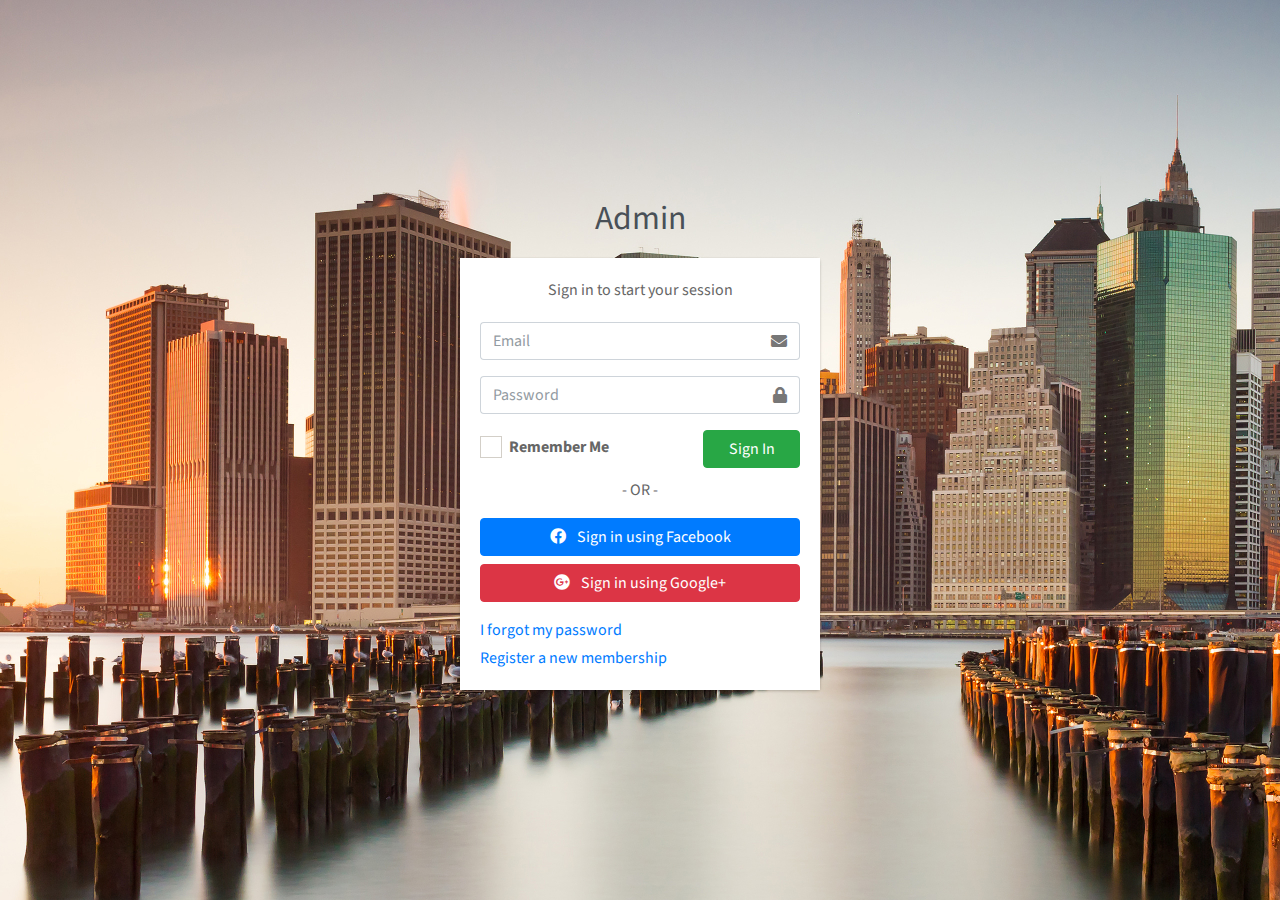
<file: public/index.html>
<!DOCTYPE html>
<html lang="en">

<head>
  <meta charset="utf-8">
  <meta name="viewport" content="width=device-width, initial-scale=1">
  <title>Suttida Log in</title>

  <!-- Google Font: Source Sans Pro -->
  <link rel="stylesheet"
    href="https://fonts.googleapis.com/css?family=Source+Sans+Pro:300,400,400i,700&display=fallback">
  <!-- Font Awesome -->
  <link rel="stylesheet" href="plugins/fontawesome-free/css/all.min.css">
  <!-- icheck bootstrap -->
  <link rel="stylesheet" href="plugins/icheck-bootstrap/icheck-bootstrap.min.css">
  <!-- Theme style -->
  <link rel="stylesheet" href="css/adminlte.css">
</head>

<body class="hold-transition login-page" style="background-image: url(image/p2.jpg);">  
    <div class="login-box ">
      <div class="login-logo">
        <a href="#"><b>Admin</b></a>
      </div>
      <!-- /.login-logo -->
      <div class="card">
        <div class="card-body login-card-body">
          <p class="login-box-msg">Sign in to start your session</p>

          <form action="#.html" method="post">
            <div class="input-group mb-3">
              <input type="email" class="form-control" placeholder="Email">
              <div class="input-group-append">
                <div class="input-group-text">
                  <span class="fas fa-envelope"></span>
                </div>
              </div>
            </div>
            <div class="input-group mb-3">
              <input type="password" class="form-control" placeholder="Password">
              <div class="input-group-append">
                <div class="input-group-text">
                  <span class="fas fa-lock"></span>
                </div>
              </div>
            </div>
            <div class="row">
              <div class="col-8">
                <div class="icheck-primary">
                  <input type="checkbox" id="remember">
                  <label for="remember">
                    Remember Me
                  </label>
                </div>
              </div>
              <!-- /.col -->
              <div class="col-4">
                <a href="dashboard.html" class="btn btn-block btn-success"> Sign In</a>
              </div>
              <!-- /.col -->
            </div>
          </form>

          <div class="social-auth-links text-center mb-3">
            <p>- OR -</p>
            <a href="#" class="btn btn-block btn-primary">
              <i class="fab fa-facebook mr-2"></i> Sign in using Facebook
            </a>
            <a href="#" class="btn btn-block btn-danger">
              <i class="fab fa-google-plus mr-2"></i> Sign in using Google+
            </a>
          </div>
          <!-- /.social-auth-links -->

          <p class="mb-1">
            <a href="forgot-password.html">I forgot my password</a>
          </p>
          <p class="mb-0">
            <a href="register.html" class="text-center">Register a new membership</a>
          </p>
        </div>
        <!-- /.login-card-body -->
      
    </div>

  </div>
  <!-- /.login-box -->

  <!-- jQuery -->
  <script src="plugins/jquery/jquery.min.js"></script>
  <!-- Bootstrap 4 -->
  <script src="plugins/bootstrap/js/bootstrap.bundle.min.js"></script>
  <!-- AdminLTE App -->
  <script src="js/adminlte.min.js"></script>
</body>

</html>
</file>
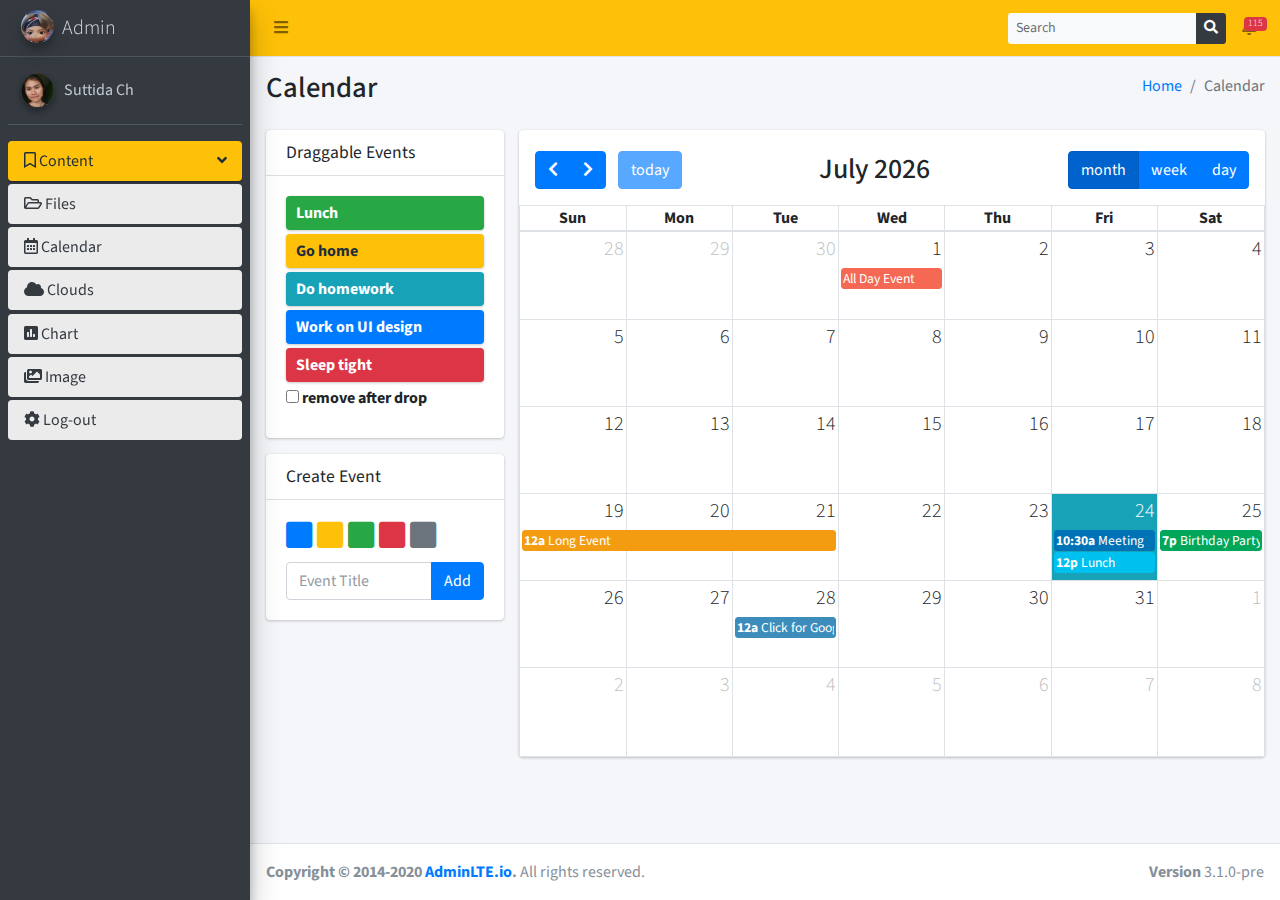
<file: public/calendar.html>
<!DOCTYPE html>
<html lang="en">

<head>
  <meta charset="utf-8">
  <meta name="viewport" content="width=device-width, initial-scale=1">
  <title>Suttida Calendar</title>

  <!-- Google Font: Source Sans Pro -->
  <link rel="stylesheet"
    href="https://fonts.googleapis.com/css?family=Source+Sans+Pro:300,400,400i,700&display=fallback">
  <!-- Font Awesome -->
  <link rel="stylesheet" href="plugins/fontawesome-free/css/all.min.css">
  <!-- fullCalendar -->
  <link rel="stylesheet" href="plugins/fullcalendar/main.min.css">
  <link rel="stylesheet" href="plugins/fullcalendar-daygrid/main.min.css">
  <link rel="stylesheet" href="plugins/fullcalendar-timegrid/main.min.css">
  <link rel="stylesheet" href="plugins/fullcalendar-bootstrap/main.min.css">
  <!-- Theme style -->
  <link rel="stylesheet" href="css/adminlte.css">
</head>

<body class="hold-transition sidebar-mini layout-fixed">
  <div class="wrapper">
    <!-- Navbar -->
    <nav class="main-header navbar navbar-expand navbar-warning navbar-light">
      <!-- Left navbar links -->
      <ul class="navbar-nav">
        <li class="nav-item">
          <a class="nav-link" data-widget="pushmenu" href="#" role="button"><i class="fas fa-bars"></i></a>
        </li>
      </ul>

      <!-- SEARCH FORM -->
      <form class="form-inline navbar-nav ml-auto">
        <div class="input-group input-group-sm">
          <input class="form-control form-control-navbar bg-light" type="search" placeholder="Search"
            aria-label="Search">
          <div class="input-group-append ">
            <button class="btn btn-navbar bg-dark" type="submit">
              <i class="fas fa-search"></i>
            </button>
          </div>
        </div>
      </form>

      <!-- Right navbar links -->
      <ul class="navbar-nav">

        <!-- Notifications Dropdown Menu -->
        <li class="nav-item dropdown">
          <a class="nav-link" data-toggle="dropdown" href="#">
            <i class="far fa-bell"></i>
            <span class="badge badge-danger navbar-badge">115</span>
          </a>
          <div class="dropdown-menu dropdown-menu-lg dropdown-menu-right">
            <span class="dropdown-header">15 Notifications</span>
            <div class="dropdown-divider"></div>
            <a href="#" class="dropdown-item">
              <i class="fas fa-envelope mr-2"></i> 4 new messages
              <span class="float-right text-muted text-sm">3 mins</span>
            </a>
            <div class="dropdown-divider"></div>
            <a href="#" class="dropdown-item">
              <i class="fas fa-users mr-2"></i> 8 friend requests
              <span class="float-right text-muted text-sm">12 hours</span>
            </a>
            <div class="dropdown-divider"></div>
            <a href="#" class="dropdown-item">
              <i class="fas fa-file mr-2"></i> 3 new reports
              <span class="float-right text-muted text-sm">2 days</span>
            </a>
            <div class="dropdown-divider"></div>
            <a href="#" class="dropdown-item dropdown-footer">See All Notifications</a>
          </div>
        </li>
      </ul>

    </nav>
    <!-- /.navbar -->

    <!-- Main Sidebar Container -->
    <aside class="main-sidebar sidebar-dark-primary elevation-4">
      <!-- Brand Logo -->
      <a href="dashboard.html" class="brand-link">
        <img src="image/a.jpg" alt="AdminLTE Logo" class="brand-image img-circle elevation-3" style="opacity: .8">
        <span class="brand-text font-weight-light">Admin</span>
      </a>

      <!-- Sidebar -->
      <div class="sidebar">
        <!-- Sidebar user panel (optional) -->
        <div class="user-panel mt-3 pb-3 mb-3 d-flex">
          <div class="image">
            <img src="image/pro.png" class="img-circle elevation-2" alt="User Image">
          </div>
          <div class="info">
            <a href="#" class="d-block">Suttida Ch</a>
          </div>
        </div>


        <!-- Sidebar Menu -->
        <nav class="mt-2">
          <ul class="nav nav-pills nav-sidebar flex-column" data-widget="treeview" role="menu" data-accordion="false">
            <!-- Add icons to the links using the .nav-icon class
           with font-awesome or any other icon font library -->
            <li class="nav-item menu-open">
              <a href="#" class="bg-warning text-dark nav-link active">
                <i class="far fa-bookmark"></i>
                <p>
                  Content
                  <i class="right fas fa-angle-left"></i>
                </p>
              </a>
              <ul class="nav nav-treeview">
                <li class="nav-item">
                  <a href="#" class="nav-link active">
                    <i class="far fa-folder-open"></i>
                    <p>Files</p>
                  </a>

                  <a href="calendar.html" class="nav-link active">
                    <i class="far fa-calendar-alt"></i>
                    <p>Calendar</p>
                  </a>
                  <a href="#" class="nav-link active">
                    <i class="fas fa-cloud"></i>
                    <p>Clouds</p>
                  </a>
                  <a href="#" class="nav-link active">
                    <i class="fas fa-poll"></i>
                    <p>Chart</p>
                  </a>
                  <a href="#" class="nav-link active">
                    <i class="fas fa-images"></i>
                    <p>Image</p>
                  </a>
                  <a href="index.html" class="nav-link active">
                    <i class="fas fa-cog"></i>
                    <p>Log-out</p>
                  </a>
                </li>
              </ul>
            </li>
          </ul>
        </nav>
        <!-- /.sidebar-menu -->
      </div>
      <!-- /.sidebar -->
    </aside>

    <!-- Content Wrapper. Contains page content -->
    <div class="content-wrapper">
      <!-- Content Header (Page header) -->
      <section class="content-header">
        <div class="container-fluid">
          <div class="row mb-2">
            <div class="col-sm-6">
              <h1>Calendar</h1>
            </div>
            <div class="col-sm-6">
              <ol class="breadcrumb float-sm-right">
                <li class="breadcrumb-item"><a href="dashboard.html">Home</a></li>
                <li class="breadcrumb-item active">Calendar</li>
              </ol>
            </div>
          </div>
        </div><!-- /.container-fluid -->
      </section>

      <!-- Main content -->
      <section class="content">
        <div class="container-fluid">
          <div class="row">
            <div class="col-md-3">
              <div class="sticky-top mb-3">
                <div class="card">
                  <div class="card-header">
                    <h4 class="card-title">Draggable Events</h4>
                  </div>
                  <div class="card-body">
                    <!-- the events -->
                    <div id="external-events">
                      <div class="external-event bg-success">Lunch</div>
                      <div class="external-event bg-warning">Go home</div>
                      <div class="external-event bg-info">Do homework</div>
                      <div class="external-event bg-primary">Work on UI design</div>
                      <div class="external-event bg-danger">Sleep tight</div>
                      <div class="checkbox">
                        <label for="drop-remove">
                          <input type="checkbox" id="drop-remove">
                          remove after drop
                        </label>
                      </div>
                    </div>
                  </div>
                  <!-- /.card-body -->
                </div>
                <!-- /.card -->
                <div class="card">
                  <div class="card-header">
                    <h3 class="card-title">Create Event</h3>
                  </div>
                  <div class="card-body">
                    <div class="btn-group" style="width: 100%; margin-bottom: 10px;">
                      <ul class="fc-color-picker" id="color-chooser">
                        <li><a class="text-primary" href="#"><i class="fas fa-square"></i></a></li>
                        <li><a class="text-warning" href="#"><i class="fas fa-square"></i></a></li>
                        <li><a class="text-success" href="#"><i class="fas fa-square"></i></a></li>
                        <li><a class="text-danger" href="#"><i class="fas fa-square"></i></a></li>
                        <li><a class="text-muted" href="#"><i class="fas fa-square"></i></a></li>
                      </ul>
                    </div>
                    <!-- /btn-group -->
                    <div class="input-group">
                      <input id="new-event" type="text" class="form-control" placeholder="Event Title">

                      <div class="input-group-append">
                        <button id="add-new-event" type="button" class="btn btn-primary">Add</button>
                      </div>
                      <!-- /btn-group -->
                    </div>
                    <!-- /input-group -->
                  </div>
                </div>
              </div>
            </div>
            <!-- /.col -->
            <div class="col-md-9">
              <div class="card card-primary">
                <div class="card-body p-0">
                  <!-- THE CALENDAR -->
                  <div id="calendar"></div>
                </div>
                <!-- /.card-body -->
              </div>
              <!-- /.card -->
            </div>
            <!-- /.col -->
          </div>
          <!-- /.row -->
        </div><!-- /.container-fluid -->
      </section>
      <!-- /.content -->
    </div>
    <!-- /.content-wrapper -->

    <footer class="main-footer">
      <div class="float-right d-none d-sm-block">
        <b>Version</b> 3.1.0-pre
      </div>
      <strong>Copyright &copy; 2014-2020 <a href="https://adminlte.io">AdminLTE.io</a>.</strong> All rights reserved.
    </footer>

    <!-- Control Sidebar -->
    <aside class="control-sidebar control-sidebar-dark">
      <!-- Control sidebar content goes here -->
    </aside>
    <!-- /.control-sidebar -->
  </div>
  <!-- ./wrapper -->

  <!-- jQuery -->
  <script src="plugins/jquery/jquery.min.js"></script>
  <!-- Bootstrap -->
  <script src="plugins/bootstrap/js/bootstrap.bundle.min.js"></script>
  <!-- jQuery UI -->
  <script src="plugins/jquery-ui/jquery-ui.min.js"></script>
  <!-- AdminLTE App -->
  <script src="js/adminlte.min.js"></script>
  <!-- fullCalendar 2.2.5 -->
  <script src="plugins/moment/moment.min.js"></script>
  <script src="plugins/fullcalendar/main.min.js"></script>
  <script src="plugins/fullcalendar-daygrid/main.min.js"></script>
  <script src="plugins/fullcalendar-timegrid/main.min.js"></script>
  <script src="plugins/fullcalendar-interaction/main.min.js"></script>
  <script src="plugins/fullcalendar-bootstrap/main.min.js"></script>
  <!-- AdminLTE for demo purposes -->
  <script src="js/demo.js"></script>
  <!-- Page specific script -->
  <script>
    $(function () {

      /* initialize the external events
       -----------------------------------------------------------------*/
      function ini_events(ele) {
        ele.each(function () {

          // create an Event Object (https://fullcalendar.io/docs/event-object)
          // it doesn't need to have a start or end
          var eventObject = {
            title: $.trim($(this).text()) // use the element's text as the event title
          }

          // store the Event Object in the DOM element so we can get to it later
          $(this).data('eventObject', eventObject)

          // make the event draggable using jQuery UI
          $(this).draggable({
            zIndex: 1070,
            revert: true, // will cause the event to go back to its
            revertDuration: 0 //  original position after the drag
          })

        })
      }

      ini_events($('#external-events div.external-event'))

      /* initialize the calendar
       -----------------------------------------------------------------*/
      //Date for the calendar events (dummy data)
      var date = new Date()
      var d = date.getDate(),
        m = date.getMonth(),
        y = date.getFullYear()

      var Calendar = FullCalendar.Calendar;
      var Draggable = FullCalendarInteraction.Draggable;

      var containerEl = document.getElementById('external-events');
      var checkbox = document.getElementById('drop-remove');
      var calendarEl = document.getElementById('calendar');

      // initialize the external events
      // -----------------------------------------------------------------

      new Draggable(containerEl, {
        itemSelector: '.external-event',
        eventData: function (eventEl) {
          return {
            title: eventEl.innerText,
            backgroundColor: window.getComputedStyle(eventEl, null).getPropertyValue('background-color'),
            borderColor: window.getComputedStyle(eventEl, null).getPropertyValue('background-color'),
            textColor: window.getComputedStyle(eventEl, null).getPropertyValue('color'),
          };
        }
      });

      var calendar = new Calendar(calendarEl, {
        plugins: ['bootstrap', 'interaction', 'dayGrid', 'timeGrid'],
        header: {
          left: 'prev,next today',
          center: 'title',
          right: 'dayGridMonth,timeGridWeek,timeGridDay'
        },
        'themeSystem': 'bootstrap',
        //Random default events
        events: [{
            title: 'All Day Event',
            start: new Date(y, m, 1),
            backgroundColor: '#f56954', //red
            borderColor: '#f56954', //red
            allDay: true
          },
          {
            title: 'Long Event',
            start: new Date(y, m, d - 5),
            end: new Date(y, m, d - 2),
            backgroundColor: '#f39c12', //yellow
            borderColor: '#f39c12' //yellow
          },
          {
            title: 'Meeting',
            start: new Date(y, m, d, 10, 30),
            allDay: false,
            backgroundColor: '#0073b7', //Blue
            borderColor: '#0073b7' //Blue
          },
          {
            title: 'Lunch',
            start: new Date(y, m, d, 12, 0),
            end: new Date(y, m, d, 14, 0),
            allDay: false,
            backgroundColor: '#00c0ef', //Info (aqua)
            borderColor: '#00c0ef' //Info (aqua)
          },
          {
            title: 'Birthday Party',
            start: new Date(y, m, d + 1, 19, 0),
            end: new Date(y, m, d + 1, 22, 30),
            allDay: false,
            backgroundColor: '#00a65a', //Success (green)
            borderColor: '#00a65a' //Success (green)
          },
          {
            title: 'Click for Google',
            start: new Date(y, m, 28),
            end: new Date(y, m, 29),
            url: 'https://www.google.com/',
            backgroundColor: '#3c8dbc', //Primary (light-blue)
            borderColor: '#3c8dbc' //Primary (light-blue)
          }
        ],
        editable: true,
        droppable: true, // this allows things to be dropped onto the calendar !!!
        drop: function (info) {
          // is the "remove after drop" checkbox checked?
          if (checkbox.checked) {
            // if so, remove the element from the "Draggable Events" list
            info.draggedEl.parentNode.removeChild(info.draggedEl);
          }
        }
      });

      calendar.render();
      // $('#calendar').fullCalendar()

      /* ADDING EVENTS */
      var currColor = '#3c8dbc' //Red by default
      // Color chooser button
      $('#color-chooser > li > a').click(function (e) {
        e.preventDefault()
        // Save color
        currColor = $(this).css('color')
        // Add color effect to button
        $('#add-new-event').css({
          'background-color': currColor,
          'border-color': currColor
        })
      })
      $('#add-new-event').click(function (e) {
        e.preventDefault()
        // Get value and make sure it is not null
        var val = $('#new-event').val()
        if (val.length == 0) {
          return
        }

        // Create events
        var event = $('<div />')
        event.css({
          'background-color': currColor,
          'border-color': currColor,
          'color': '#fff'
        }).addClass('external-event')
        event.text(val)
        $('#external-events').prepend(event)

        // Add draggable funtionality
        ini_events(event)

        // Remove event from text input
        $('#new-event').val('')
      })
    })
  </script>
</body>

</html>
</file>
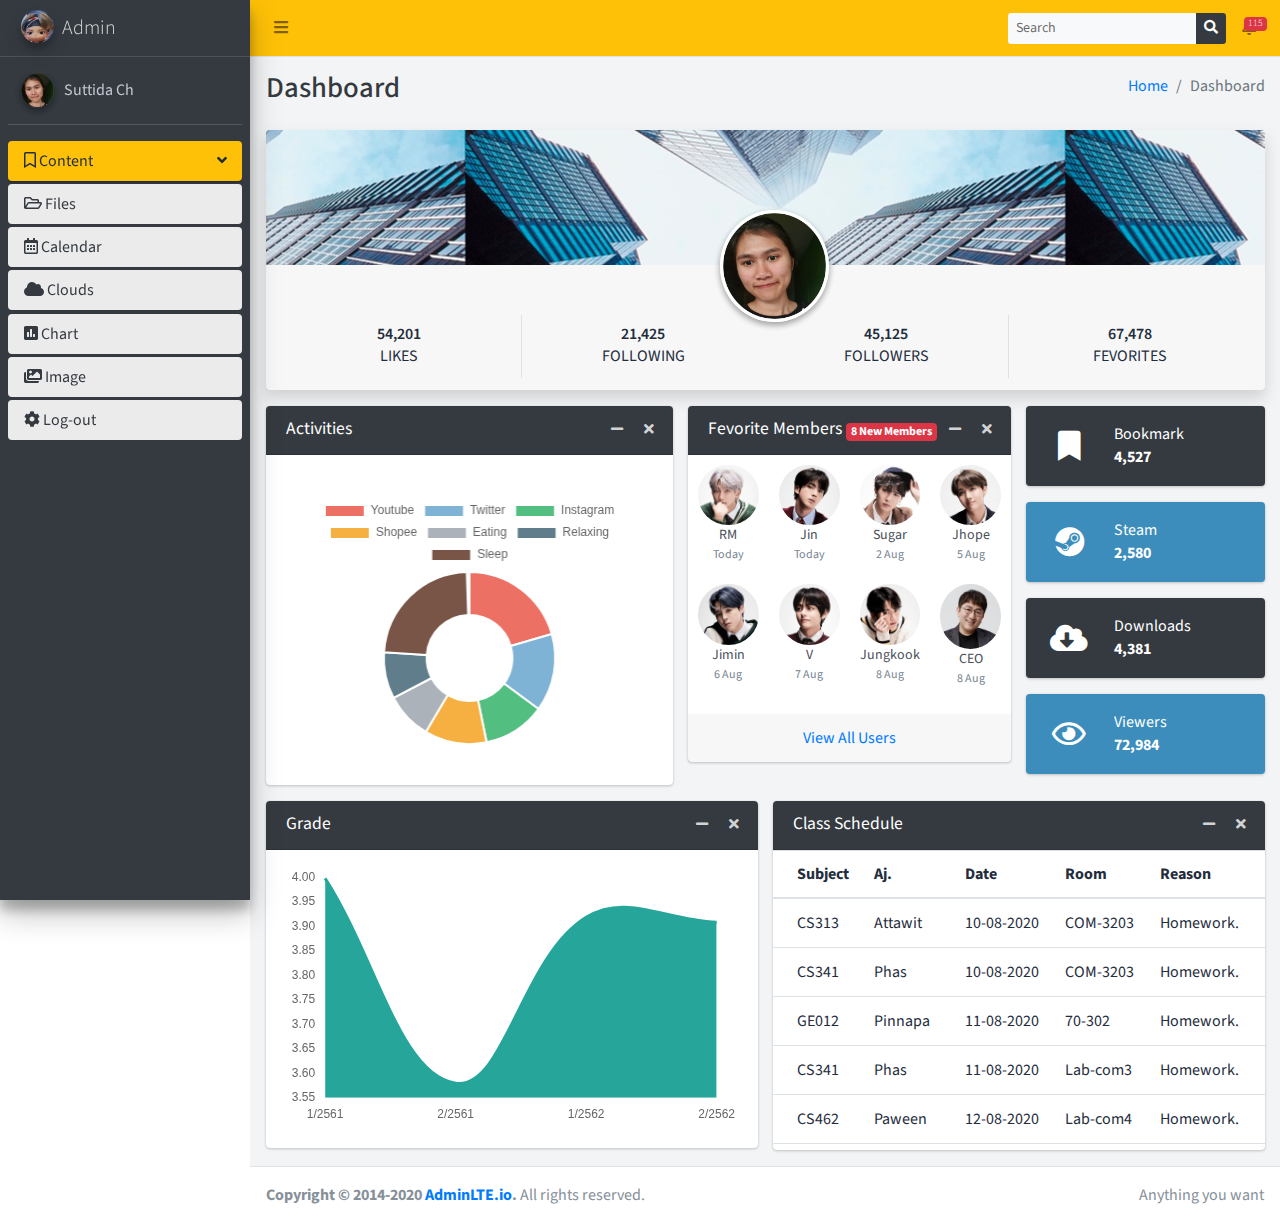
<file: public/dashboard.html>
<!DOCTYPE html>
<!--
This is a starter template page. Use this page to start your new project from
scratch. This page gets rid of all links and provides the needed markup only.
-->
<html lang="en">

<head>
  <meta charset="utf-8">
  <meta name="viewport" content="width=device-width, initial-scale=1">
  <title>Suttida Dashboard</title>

  <!-- Google Font: Source Sans Pro -->
  <link rel="stylesheet"
    href="https://fonts.googleapis.com/css?family=Source+Sans+Pro:300,400,400i,700&display=fallback">
  <!-- Font Awesome Icons -->
  <link rel="stylesheet" href="plugins/fontawesome-free/css/all.min.css">
  <!-- overlayScrollbars -->
  <link rel="stylesheet" href="plugins/overlayScrollbars/css/OverlayScrollbars.min.css">
  <!-- Theme style -->
  <link rel="stylesheet" href="css/adminlte.css">
</head>

<body class="hold-transition sidebar-mini layout-fixed">
  <div class="wrapper">

    <!-- Navbar  เมนูบน -->
    <nav class="main-header navbar navbar-expand navbar-warning navbar-light">
      <!-- Left navbar links -->
      <ul class="navbar-nav">
        <li class="nav-item">
          <a class="nav-link" data-widget="pushmenu" href="#" role="button"><i class="fas fa-bars"></i></a>
        </li>
      </ul>

      <!-- SEARCH FORM -->
      <form class="form-inline navbar-nav ml-auto">
        <div class="input-group input-group-sm">
          <input class="form-control form-control-navbar bg-light" type="search" placeholder="Search"
            aria-label="Search">
          <div class="input-group-append ">
            <button class="btn btn-navbar bg-dark" type="submit">
              <i class="fas fa-search"></i>
            </button>
          </div>
        </div>
      </form>

      <!-- Right navbar links -->
      <ul class="navbar-nav">

        <!-- Notifications Dropdown Menu -->
        <li class="nav-item dropdown">
          <a class="nav-link" data-toggle="dropdown" href="#">
            <i class="far fa-bell"></i>
            <span class="badge badge-danger navbar-badge">115</span>
          </a>
          <div class="dropdown-menu dropdown-menu-lg dropdown-menu-right">
            <span class="dropdown-header">15 Notifications</span>
            <div class="dropdown-divider"></div>
            <a href="#" class="dropdown-item">
              <i class="fas fa-envelope mr-2"></i> 4 new messages
              <span class="float-right text-muted text-sm">3 mins</span>
            </a>
            <div class="dropdown-divider"></div>
            <a href="#" class="dropdown-item">
              <i class="fas fa-users mr-2"></i> 8 friend requests
              <span class="float-right text-muted text-sm">12 hours</span>
            </a>
            <div class="dropdown-divider"></div>
            <a href="#" class="dropdown-item">
              <i class="fas fa-file mr-2"></i> 3 new reports
              <span class="float-right text-muted text-sm">2 days</span>
            </a>
            <div class="dropdown-divider"></div>
            <a href="#" class="dropdown-item dropdown-footer">See All Notifications</a>
          </div>
        </li>
      </ul>

    </nav>
    <!-- /.navbar -->

    <!-- Main Sidebar Container เมนูด้านข้าง -->
    <aside class="main-sidebar sidebar-dark-primary elevation-4">
      <!-- Brand Logo -->
      <a href="dashboard.html" class="brand-link">
        <img src="image/a.jpg" alt="AdminLTE Logo" class="brand-image img-circle elevation-3" style="opacity: .8">
        <span class="brand-text font-weight-light">Admin</span>
      </a>

      <!-- Sidebar -->
      <div class="sidebar">
        <!-- Sidebar user panel (optional) -->
        <div class="user-panel mt-3 pb-3 mb-3 d-flex">
          <div class="image">
            <img src="image/pro.png" class="img-circle elevation-2" alt="User Image">
          </div>
          <div class="info">
            <a href="#" class="d-block">Suttida Ch</a>
          </div>
        </div>


        <!-- Sidebar Menu -->
        <nav class="mt-2">
          <ul class="nav nav-pills nav-sidebar flex-column" data-widget="treeview" role="menu" data-accordion="false">
            <!-- Add icons to the links using the .nav-icon class
             with font-awesome or any other icon font library -->
            <li class="nav-item menu-open">
              <a href="#" class="bg-warning text-dark nav-link active">
                <i class="far fa-bookmark"></i>
                <p>
                  Content
                  <i class="right fas fa-angle-left"></i>
                </p>
              </a>
              <ul class="nav nav-treeview">
                <li class="nav-item">
                  <a href="#" class="nav-link active">
                    <i class="far fa-folder-open"></i>
                    <p>Files</p>
                  </a>

                  <a href="calendar.html" class="nav-link active">
                    <i class="far fa-calendar-alt"></i>
                    <p>Calendar</p>
                  </a>
                  <a href="#" class="nav-link active">
                    <i class="fas fa-cloud"></i>
                    <p>Clouds</p>
                  </a>
                  <a href="#" class="nav-link active">
                    <i class="fas fa-poll"></i>
                    <p>Chart</p>
                  </a>
                  <a href="#" class="nav-link active">
                    <i class="fas fa-images"></i>
                    <p>Image</p>
                  </a>
                  <a href="index.html" class="nav-link active">
                    <i class="fas fa-cog"></i>
                    <p>Log-out</p>
                  </a>
                </li>
              </ul>
            </li>
          </ul>
        </nav>
        <!-- /.sidebar-menu -->
      </div>
      <!-- /.sidebar -->
    </aside>

    <!-- Content Wrapper. Contains page content คอนเทนใหญ๋-->
    <div class="content-wrapper bg-gray-light">
      <!-- Content Header (Page header) หัวdashboard -->
      <div class="content-header">
        <div class="container-fluid">
          <div class="row mb-2">
            <div class="col-sm-6">
              <h1 class="m-0 text-dark">Dashboard</h1>
            </div><!-- /.col -->
            <div class="col-sm-6">
              <ol class="breadcrumb float-sm-right">
                <li class="breadcrumb-item"><a href="dashboard.html">Home</a></li>
                <li class="breadcrumb-item active">Dashboard</li>
              </ol>
            </div><!-- /.col -->
          </div><!-- /.row -->
        </div><!-- /.container-fluid -->
      </div>
      <!-- /.content-header -->

      <!-- Main content คอนเทนตรงกลาง-->
      <div class="content">
        <div class="container-fluid">
          <div class="row">
            <div class="col-md-12">
              <!-- Widget: user widget style 1 -->
              <div class="card card-widget widget-user shadow">
                <!-- Add the bg color to the header using any of the bg-* classes -->
                <div class="widget-user-header bg-dark" style="background: url('image/bl.jpg') center center;">
                </div>
                <div class="widget-user-image">
                  <img class="img-circle elevation-2" src="image/pro.png" style="width: 20%;">
                </div>
                <div class="card-footer">
                  <div class="row">
                    <div class="col-sm-3 border-right">
                      <div class="description-block">
                        <h5 class="description-header">54,201</h5>
                        <span class="description-text">Likes</span>
                      </div>
                      <!-- /.description-block -->
                    </div>
                    <div class="col-sm-3 ">
                      <div class="description-block">
                        <h5 class="description-header">21,425</h5>
                        <span class="description-text">Following</span>
                      </div>
                      <!-- /.description-block -->
                    </div>
                    <!-- /.col -->
                    <div class="col-sm-3 border-right">
                      <div class="description-block">
                        <h5 class="description-header">45,125</h5>
                        <span class="description-text">Followers</span>
                      </div>
                      <!-- /.description-block -->
                    </div>
                    <!-- /.col -->
                    <div class="col-sm-3">
                      <div class="description-block">
                        <h5 class="description-header">67,478</h5>
                        <span class="description-text">Fevorites</span>
                      </div>
                    </div>
                    <!-- /.col -->
                  </div>
                </div>
              </div>
              <!-- /.widget-user -->
            </div>
          </div><!-- /.row1 -->

          <div class="row">
            <div class="col-md-5">
              <div class="card">
                <div class="card-header bg-dark">
                  <h3 class="card-title">Activities</h3>
                  <div class="card-tools">
                    <button type="button" class="btn btn-tool" data-card-widget="collapse">
                      <i class="fas fa-minus"></i>
                    </button>
                    <button type="button" class="btn btn-tool" data-card-widget="remove">
                      <i class="fas fa-times"></i>
                    </button>
                  </div>
                </div>
                <!-- /.card-header -->
                <div class="card-body">
                  <div class="card-body">
                    <canvas id="donutChart"
                      style="min-height: 250px; height: 250px; max-height: 250px; max-width: 100%;"></canvas>
                  </div>
                  <!-- /.row -->
                </div>
                <!-- /.card-body -->
              </div>
              <!-- /.card -->
            </div>

            <div class="col-md-4">
              <!-- USERS LIST -->
              <div class="card">
                <div class="card-header bg-dark">
                  <h3 class="card-title">Fevorite Members</h3>

                  <div class="card-tools">
                    <span class="badge badge-danger">8 New Members</span>
                    <button type="button" class="btn btn-tool" data-card-widget="collapse">
                      <i class="fas fa-minus"></i>
                    </button>
                    <button type="button" class="btn btn-tool" data-card-widget="remove">
                      <i class="fas fa-times"></i>
                    </button>
                  </div>
                </div>
                <!-- /.card-header -->
                <div class="card-body p-0">
                  <ul class="users-list clearfix">
                    <li>
                      <img src="image/rm.jpg" alt="User Image">
                      <a class="users-list-name" href="#">RM</a>
                      <span class="users-list-date">Today</span>
                    </li>
                    <li>
                      <img src="image/jin.jpg" alt="User Image">
                      <a class="users-list-name" href="#">Jin</a>
                      <span class="users-list-date">Today</span>
                    </li>
                    <li>
                      <img src="image/sg.jpg" alt="User Image">
                      <a class="users-list-name" href="#">Sugar</a>
                      <span class="users-list-date">2 Aug</span>
                    </li>
                    <li>
                      <img src="image/jh.jpg" alt="User Image">
                      <a class="users-list-name" href="#">Jhope</a>
                      <span class="users-list-date">5 Aug</span>
                    </li>
                    <li>
                      <img src="image/jm.jpg" alt="User Image">
                      <a class="users-list-name" href="#">Jimin</a>
                      <span class="users-list-date">6 Aug</span>
                    </li>
                    <li>
                      <img src="image/v.jpg" alt="User Image">
                      <a class="users-list-name" href="#">V</a>
                      <span class="users-list-date">7 Aug</span>
                    </li>
                    <li>
                      <img src="image/jk.jpg" alt="User Image">
                      <a class="users-list-name" href="#">Jungkook</a>
                      <span class="users-list-date">8 Aug</span>
                    </li>
                    <li>
                      <img src="image/ceo.jpg" alt="User Image">
                      <a class="users-list-name" href="#">CEO</a>
                      <span class="users-list-date">8 Aug</span>
                    </li>
                  </ul>
                  <!-- /.users-list -->
                </div>
                <!-- /.card-body -->
                <div class="card-footer text-center">
                  <a href="javascript:">View All Users</a>
                </div>
                <!-- /.card-footer -->
              </div>
              <!--/.card -->
            </div>


            <div class="col-md-3">

              <!-- Info Boxes Style 2 -->
              <div class="info-box mb-3 bg-dark">
                <span class="info-box-icon"><i class="fas fa-bookmark"></i></span>

                <div class="info-box-content">
                  <span class="info-box-text">Bookmark</span>
                  <span class="info-box-number">4,527</span>
                </div>
                <!-- /.info-box-content -->
              </div>
              <!-- /.info-box -->
              <div class="info-box mb-3 bg-lightblue">
                <span class="info-box-icon"><i class="fab fa-steam"></i></span>

                <div class="info-box-content">
                  <span class="info-box-text">Steam</span>
                  <span class="info-box-number">2,580</span>
                </div>
                <!-- /.info-box-content -->
              </div>
              <!-- /.info-box -->
              <div class="info-box mb-3 bg-dark">
                <span class="info-box-icon"><i class="fas fa-cloud-download-alt"></i></span>

                <div class="info-box-content">
                  <span class="info-box-text">Downloads</span>
                  <span class="info-box-number">4,381</span>
                </div>
                <!-- /.info-box-content -->
              </div>
              <!-- /.info-box -->
              <div class="info-box mb-3 bg-lightblue">
                <span class="info-box-icon"><i class="far fa-eye"></i></span>

                <div class="info-box-content">
                  <span class="info-box-text">Viewers</span>
                  <span class="info-box-number">72,984</span>
                </div>
                <!-- /.info-box-content -->
              </div>
              <!-- /.info-box -->
            </div>
          </div> <!-- /.row2 -->
          <div class="row">
            <div class="col-6">
              <!-- AREA CHART -->
              <div class="card card-dark">
                <div class="card-header">
                  <h3 class="card-title">Grade</h3>

                  <div class="card-tools">
                    <button type="button" class="btn btn-tool" data-card-widget="collapse">
                      <i class="fas fa-minus"></i>
                    </button>
                    <button type="button" class="btn btn-tool" data-card-widget="remove">
                      <i class="fas fa-times"></i>
                    </button>
                  </div>
                </div>
                <div class="card-body">
                  <div class="chart">
                    <canvas id="areaChart"
                      style="min-height: 258px; height: 258px; max-height: 258px; max-width: 100%;"></canvas>
                  </div>
                </div>
                <!-- /.card-body -->
              </div><!-- /.card -->
            </div>
            <div class="col-6">
              <div class="card">
                <div class="card-header bg-dark">
                  <h3 class="card-title">Class Schedule</h3>

                  <div class="card-tools">
                    <button type="button" class="btn btn-tool" data-card-widget="collapse">
                      <i class="fas fa-minus"></i>
                    </button>
                    <button type="button" class="btn btn-tool" data-card-widget="remove">
                      <i class="fas fa-times"></i>
                    </button>
                  </div>
                </div>
                <!-- /.card-header -->
                <div class="card-body table-responsive p-0" style="height: 300px;">
                  <table class="table table-head-fixed text-nowrap">
                    <thead>
                      <tr>
                        <th>Subject</th>
                        <th>Aj.</th>
                        <th>Date</th>
                        <th>Room</th>
                        <th>Reason</th>
                      </tr>
                    </thead>
                    <tbody>
                      <tr>
                        <td>CS313</td>
                        <td>Attawit</td>
                        <td>10-08-2020</td>
                        <td>COM-3203</td>
                        <td>Homework.</td>
                      </tr>
                      <tr>
                        <td>CS341</td>
                        <td>Phas</td>
                        <td>10-08-2020</td>
                        <td>COM-3203</td>
                        <td>Homework.</td>
                      </tr>
                      <tr>
                        <td>GE012</td>
                        <td>Pinnapa</td>
                        <td>11-08-2020</td>
                        <td>70-302</td>
                        <td>Homework.</td>
                      </tr>
                      <tr>
                        <td>CS341</td>
                        <td>Phas</td>
                        <td>11-08-2020</td>
                        <td>Lab-com3</td>
                        <td>Homework.</td>
                      </tr>
                      <tr>
                        <td>CS462</td>
                        <td>Paween</td>
                        <td>12-08-2020</td>
                        <td>Lab-com4</td>
                        <td>Homework.</td>
                      </tr>
                      <tr>
                        <td>CS343</td>
                        <td>Kongkarn</td>
                        <td>12-08-2020</td>
                        <td>Lec-com8</td>
                        <td>Homework.</td>
                      </tr>
                      <tr>
                        <td>CS343</td>
                        <td>Kongkarn</td>
                        <td>13-08-2020</td>
                        <td>COM-3203</td>
                        <td>Homework.</td>
                      </tr>
                      <tr>
                        <td>CS313</td>
                        <td>Attawit</td>
                        <td>13-08-2020</td>
                        <td>COM-3203</td>
                        <td>Homework.</td>
                      </tr>
                    </tbody>
                  </table>
                </div>
                <!-- /.card-body -->
              </div>
              <!-- /.card -->
            </div>
          </div>



          <!-- /.col-md-6 -->
        </div><!-- /.container-fluid -->

      </div><!-- /.content -->

    </div>
    <!-- /.content-wrapper -->


    <!-- Main Footer -->
    <footer class="main-footer">
      <!-- To the right -->
      <div class="float-right d-none d-sm-inline">
        Anything you want
      </div>
      <!-- Default to the left -->
      <strong>Copyright &copy; 2014-2020 <a href="https://adminlte.io">AdminLTE.io</a>.</strong> All rights reserved.
    </footer>
  </div>
  <!-- ./wrapper -->

  <!-- REQUIRED SCRIPTS -->

  <!-- jQuery -->
  <script src="plugins/jquery/jquery.min.js"></script>
  <!-- Bootstrap 4 -->
  <script src="plugins/bootstrap/js/bootstrap.bundle.min.js"></script>
  <!-- AdminLTE App -->
  <script src="js/adminlte.js"></script>
  <script src="plugins/jquery/jquery.min.js"></script>

  <!-- overlayScrollbars -->
  <script src="plugins/overlayScrollbars/js/jquery.overlayScrollbars.min.js"></script>
  <!-- jQuery Mapael -->
  <script src="plugins/jquery-mousewheel/jquery.mousewheel.js"></script>
  <script src="plugins/raphael/raphael.min.js"></script>
  <script src="plugins/jquery-mapael/jquery.mapael.min.js"></script>
  <script src="plugins/jquery-mapael/maps/usa_states.min.js"></script>
  <!-- ChartJS -->
  <script src="plugins/chart.js/Chart.min.js"></script>
  <!-- AdminLTE for demo purposes -->
  <script src="js/demo.js"></script>
  <!-- AdminLTE dashboard demo (This is only for demo purposes) -->
  <script src="js/dashboard2.js"></script>

  <script>
    $(function () {

      //--------------
      //- AREA CHART -
      //--------------

      // Get context with jQuery - using jQuery's .get() method.
      var areaChartCanvas = $('#areaChart').get(0).getContext('2d')

      var areaChartData = {
        labels: ['1/2561', '2/2561', '1/2562', '2/2562', ],
        datasets: [{
            label: 'Digital Goods',
            backgroundColor: '#26A69A  ',
            borderColor: '#26A69A  ',
            pointRadius: false,
            pointColor: '#3b8bba',
            pointStrokeColor: 'rgba(60,141,188,1)',
            pointHighlightFill: '#fff',
            pointHighlightStroke: 'rgba(60,141,188,1)',
            data: [4.00, 3.58, 3.92, 3.91]
          }

        ]
      }

      var areaChartOptions = {
        maintainAspectRatio: false,
        responsive: true,
        legend: {
          display: false
        },
        scales: {
          xAxes: [{
            gridLines: {
              display: false,
            }
          }],
          yAxes: [{
            gridLines: {
              display: false,
            }
          }]
        }
      }

      // This will get the first returned node in the jQuery collection.
      var areaChart = new Chart(areaChartCanvas, {
        type: 'line',
        data: areaChartData,
        options: areaChartOptions
      })


      //- DONUT CHART -
      //-------------
      // Get context with jQuery - using jQuery's .get() method.
      var donutChartCanvas = $('#donutChart').get(0).getContext('2d')
      var donutData = {
        labels: [
          'Youtube',
          'Twitter',
          'Instagram',
          'Shopee',
          'Eating',
          'Relaxing',
          'Sleep',
        ],
        datasets: [{
          data: [350, 250, 200, 200, 150, 150, 400],
          backgroundColor: ['#EC7063', '#7FB3D5', '#52BE80', '#F5B041', '#ABB2B9', '#607D8B ', '#795548'],
        }]
      }
      var donutOptions = {
        maintainAspectRatio: false,
        responsive: true,
      }
      //Create pie or douhnut chart
      // You can switch between pie and douhnut using the method below.
      var donutChart = new Chart(donutChartCanvas, {
        type: 'doughnut',
        data: donutData,
        options: donutOptions
      })
    })
  </script>



</body>

</html>
</file>
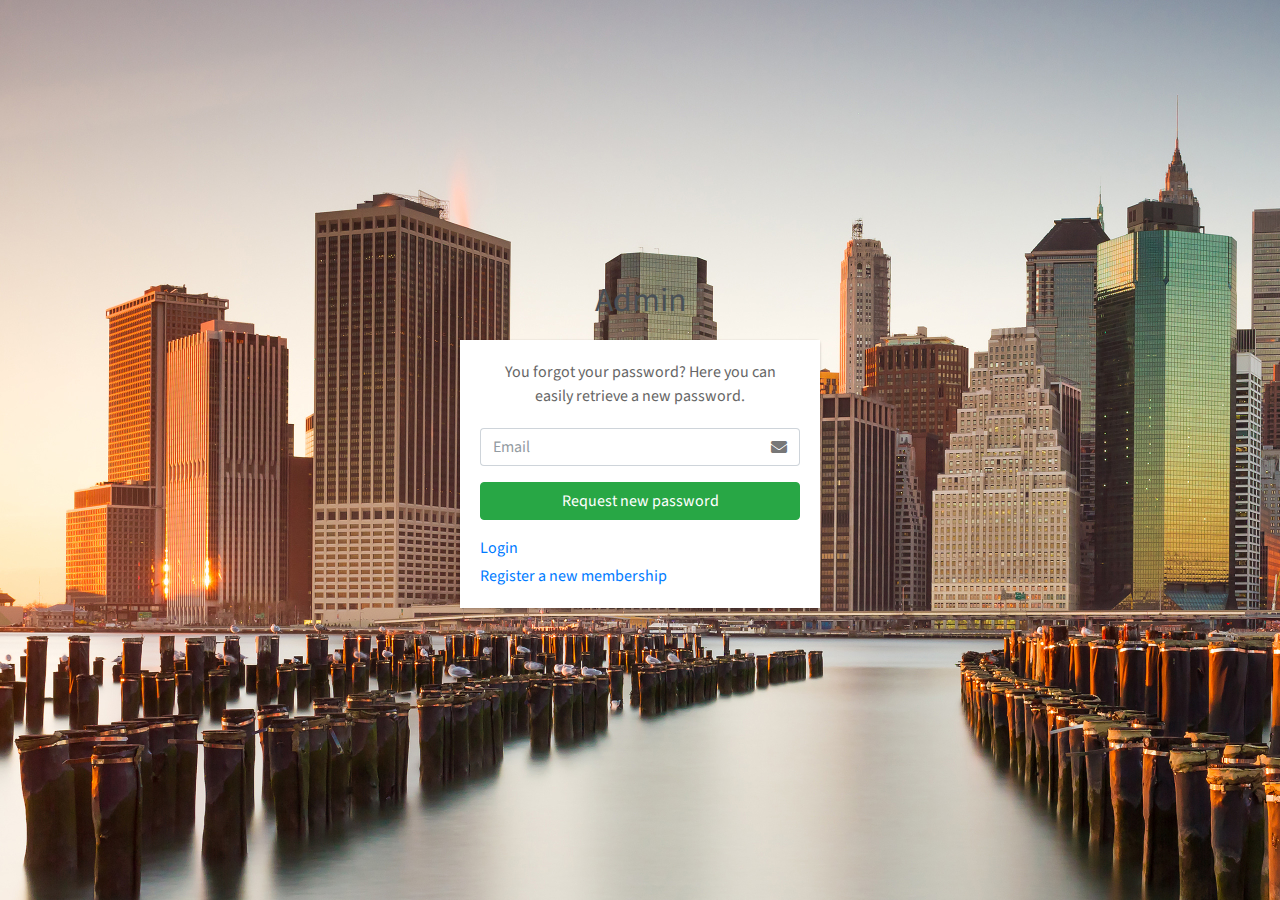
<file: public/forgot-password.html>
<!DOCTYPE html>
<html lang="en">

<head>
  <meta charset="utf-8">
  <meta name="viewport" content="width=device-width, initial-scale=1">
  <title>Suttida Forgot Password</title>

  <!-- Google Font: Source Sans Pro -->
  <link rel="stylesheet"
    href="https://fonts.googleapis.com/css?family=Source+Sans+Pro:300,400,400i,700&display=fallback">
  <!-- Font Awesome -->
  <link rel="stylesheet" href="plugins/fontawesome-free/css/all.min.css">
  <!-- icheck bootstrap -->
  <link rel="stylesheet" href="plugins/icheck-bootstrap/icheck-bootstrap.min.css">
  <!-- Theme style -->
  <link rel="stylesheet" href="css/adminlte.css">
</head>

<body class="hold-transition login-page" style="background-image: url(image/p2.jpg);">
  <div class="login-box">
    <div class="login-logo">
      <a href="#"><b>Admin</b></a>
    </div>
    <!-- /.login-logo -->
    <div class="card">
      <div class="card-body login-card-body">
        <p class="login-box-msg">You forgot your password? Here you can easily retrieve a new password.</p>

        <form action="recover-password.html" method="post">
          <div class="input-group mb-3">
            <input type="email" class="form-control" placeholder="Email">
            <div class="input-group-append">
              <div class="input-group-text">
                <span class="fas fa-envelope"></span>
              </div>
            </div>
          </div>
          <div class="row">
            <div class="col-12">
              <button type="submit" class="btn btn-success btn-block">Request new password</button>
            </div>
            <!-- /.col -->
          </div>
        </form>

        <p class="mt-3 mb-1">
          <a href="login.html">Login</a>
        </p>
        <p class="mb-0">
          <a href="register.html" class="text-center">Register a new membership</a>
        </p>
      </div>
      <!-- /.login-card-body -->
    </div>
  </div>
  <!-- /.login-box -->

  <!-- jQuery -->
  <script src="plugins/jquery/jquery.min.js"></script>
  <!-- Bootstrap 4 -->
  <script src="plugins/bootstrap/js/bootstrap.bundle.min.js"></script>
  <!-- AdminLTE App -->
  <script src="js/adminlte.min.js"></script>
</body>

</html>
</file>
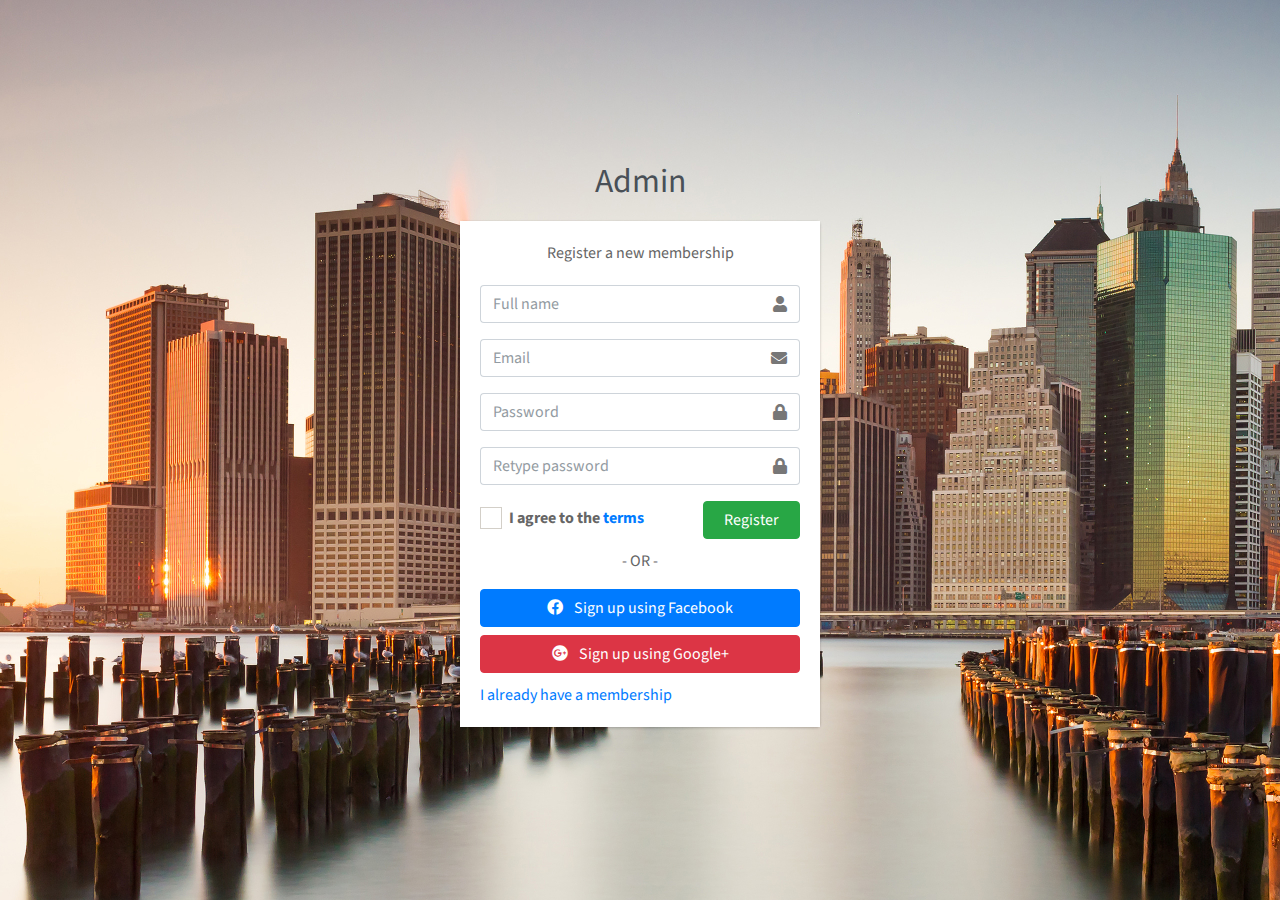
<file: public/register.html>
<!DOCTYPE html>
<html lang="en">

<head>
  <meta charset="utf-8">
  <meta name="viewport" content="width=device-width, initial-scale=1">
  <title>Suttida Registration Page</title>

  <!-- Google Font: Source Sans Pro -->
  <link rel="stylesheet"
    href="https://fonts.googleapis.com/css?family=Source+Sans+Pro:300,400,400i,700&display=fallback">
  <!-- Font Awesome -->
  <link rel="stylesheet" href="plugins/fontawesome-free/css/all.min.css">
  <!-- icheck bootstrap -->
  <link rel="stylesheet" href="plugins/icheck-bootstrap/icheck-bootstrap.min.css">
  <!-- Theme style -->
  <link rel="stylesheet" href="css/adminlte.css">
</head>

<body class="hold-transition register-page" style="background-image: url(image/p2.jpg);">
  <div class="register-box">
    <div class="register-logo">
      <a href="#"><b>Admin</b></a>
    </div>

    <div class="card">
      <div class="card-body register-card-body">
        <p class="login-box-msg">Register a new membership</p>

        <form action="../../index.html" method="post">
          <div class="input-group mb-3">
            <input type="text" class="form-control" placeholder="Full name">
            <div class="input-group-append">
              <div class="input-group-text">
                <span class="fas fa-user"></span>
              </div>
            </div>
          </div>
          <div class="input-group mb-3">
            <input type="email" class="form-control" placeholder="Email">
            <div class="input-group-append">
              <div class="input-group-text">
                <span class="fas fa-envelope"></span>
              </div>
            </div>
          </div>
          <div class="input-group mb-3">
            <input type="password" class="form-control" placeholder="Password">
            <div class="input-group-append">
              <div class="input-group-text">
                <span class="fas fa-lock"></span>
              </div>
            </div>
          </div>
          <div class="input-group mb-3">
            <input type="password" class="form-control" placeholder="Retype password">
            <div class="input-group-append">
              <div class="input-group-text">
                <span class="fas fa-lock"></span>
              </div>
            </div>
          </div>
          <div class="row">
            <div class="col-8">
              <div class="icheck-primary">
                <input type="checkbox" id="agreeTerms" name="terms" value="agree">
                <label for="agreeTerms">
                  I agree to the <a href="#">terms</a>
                </label>
              </div>
            </div>
            <!-- /.col -->
            <div class="col-4">
              <a href="index.html" class="btn btn-block btn-success">Register</a>
            </div>
            <!-- /.col -->
          </div>
        </form>

        <div class="social-auth-links text-center">
          <p>- OR -</p>
          <a href="#" class="btn btn-block btn-primary">
            <i class="fab fa-facebook mr-2"></i>
            Sign up using Facebook
          </a>
          <a href="#" class="btn btn-block btn-danger">
            <i class="fab fa-google-plus mr-2"></i>
            Sign up using Google+
          </a>
        </div>

        <a href="index.html" class="text-center">I already have a membership</a>
      </div>
      <!-- /.form-box -->
    </div><!-- /.card -->
  </div>
  <!-- /.register-box -->

  <!-- jQuery -->
  <script src="plugins/jquery/jquery.min.js"></script>
  <!-- Bootstrap 4 -->
  <script src="plugins/bootstrap/js/bootstrap.bundle.min.js"></script>
  <!-- AdminLTE App -->
  <script src="js/adminlte.min.js"></script>
</body>

</html>
</file>
<file: public/plugins/fullcalendar/main.min.css>
@charset "UTF-8";.fc-button:not(:disabled),.fc-event.fc-draggable,.fc-event[href],.fc-popover .fc-header .fc-close,a.fc-more,a[data-goto]{cursor:pointer}.fc-bg,.fc-row .fc-bgevent-skeleton,.fc-row .fc-highlight-skeleton{bottom:0}.fc{direction:ltr;text-align:left}.fc-rtl{text-align:right}body .fc{font-size:1em}.fc-highlight{background:#bce8f1;opacity:.3}.fc-bgevent{background:#8fdf82;opacity:.3}.fc-nonbusiness{background:#d7d7d7}.fc-popover{position:absolute;box-shadow:0 2px 6px rgba(0,0,0,.15)}.fc-popover .fc-header{display:flex;flex-direction:row;justify-content:space-between;align-items:center;padding:2px 4px}.fc-rtl .fc-popover .fc-header{flex-direction:row-reverse}.fc-popover .fc-header .fc-title{margin:0 2px}.fc-popover .fc-header .fc-close{opacity:.65;font-size:1.1em}.fc-divider{border-style:solid;border-width:1px}hr.fc-divider{height:0;margin:0;padding:0 0 2px;border-width:1px 0}.fc-bg table,.fc-row .fc-bgevent-skeleton table,.fc-row .fc-highlight-skeleton table{height:100%}.fc-bg,.fc-bgevent-skeleton,.fc-highlight-skeleton,.fc-mirror-skeleton{position:absolute;top:0;left:0;right:0}.fc table{width:100%;box-sizing:border-box;table-layout:fixed;border-collapse:collapse;border-spacing:0;font-size:1em}.fc th{text-align:center}.fc td,.fc th{border-style:solid;border-width:1px;padding:0;vertical-align:top}.fc td.fc-today{border-style:double}a[data-goto]:hover{text-decoration:underline}.fc .fc-row{border-style:solid;border-width:0}.fc-row table{border-left:0 hidden transparent;border-right:0 hidden transparent;border-bottom:0 hidden transparent}.fc-row:first-child table{border-top:0 hidden transparent}.fc-row{position:relative}.fc-row .fc-bg{z-index:1}.fc-row .fc-bgevent-skeleton td,.fc-row .fc-highlight-skeleton td{border-color:transparent}.fc-row .fc-bgevent-skeleton{z-index:2}.fc-row .fc-highlight-skeleton{z-index:3}.fc-row .fc-content-skeleton{position:relative;z-index:4;padding-bottom:2px}.fc-row .fc-mirror-skeleton{z-index:5}.fc .fc-row .fc-content-skeleton table,.fc .fc-row .fc-content-skeleton td,.fc .fc-row .fc-mirror-skeleton td{background:0 0;border-color:transparent}.fc-row .fc-content-skeleton td,.fc-row .fc-mirror-skeleton td{border-bottom:0}.fc-row .fc-content-skeleton tbody td,.fc-row .fc-mirror-skeleton tbody td{border-top:0}.fc-scroller{-webkit-overflow-scrolling:touch}.fc-scroller>.fc-day-grid,.fc-scroller>.fc-time-grid{position:relative;width:100%}.fc-event{position:relative;display:block;font-size:.85em;line-height:1.4;border-radius:3px;border:1px solid #3788d8}.fc-event,.fc-event-dot{background-color:#3788d8}.fc-event,.fc-event:hover{color:#fff;text-decoration:none}.fc-not-allowed,.fc-not-allowed .fc-event{cursor:not-allowed}.fc-event .fc-content{position:relative;z-index:2}.fc-event .fc-resizer{position:absolute;z-index:4;display:none}.fc-event.fc-allow-mouse-resize .fc-resizer,.fc-event.fc-selected .fc-resizer{display:block}.fc-event.fc-selected .fc-resizer:before{content:"";position:absolute;z-index:9999;top:50%;left:50%;width:40px;height:40px;margin-left:-20px;margin-top:-20px}.fc-event.fc-selected{z-index:9999!important;box-shadow:0 2px 5px rgba(0,0,0,.2)}.fc-event.fc-selected:after{content:"";position:absolute;z-index:1;top:-1px;right:-1px;bottom:-1px;left:-1px;background:#000;opacity:.25}.fc-event.fc-dragging.fc-selected{box-shadow:0 2px 7px rgba(0,0,0,.3)}.fc-event.fc-dragging:not(.fc-selected){opacity:.75}.fc-h-event.fc-selected:before{content:"";position:absolute;z-index:3;top:-10px;bottom:-10px;left:0;right:0}.fc-ltr .fc-h-event.fc-not-start,.fc-rtl .fc-h-event.fc-not-end{margin-left:0;border-left-width:0;padding-left:1px;border-top-left-radius:0;border-bottom-left-radius:0}.fc-ltr .fc-h-event.fc-not-end,.fc-rtl .fc-h-event.fc-not-start{margin-right:0;border-right-width:0;padding-right:1px;border-top-right-radius:0;border-bottom-right-radius:0}.fc-ltr .fc-h-event .fc-start-resizer,.fc-rtl .fc-h-event .fc-end-resizer{cursor:w-resize;left:-1px}.fc-ltr .fc-h-event .fc-end-resizer,.fc-rtl .fc-h-event .fc-start-resizer{cursor:e-resize;right:-1px}.fc-h-event.fc-allow-mouse-resize .fc-resizer{width:7px;top:-1px;bottom:-1px}.fc-h-event.fc-selected .fc-resizer{border-radius:4px;border-width:1px;width:6px;height:6px;border-style:solid;border-color:inherit;background:#fff;top:50%;margin-top:-4px}.fc-ltr .fc-h-event.fc-selected .fc-start-resizer,.fc-rtl .fc-h-event.fc-selected .fc-end-resizer{margin-left:-4px}.fc-ltr .fc-h-event.fc-selected .fc-end-resizer,.fc-rtl .fc-h-event.fc-selected .fc-start-resizer{margin-right:-4px}.fc-day-grid-event{margin:1px 2px 0;padding:0 1px}tr:first-child>td>.fc-day-grid-event{margin-top:2px}.fc-mirror-skeleton tr:first-child>td>.fc-day-grid-event{margin-top:0}.fc-day-grid-event .fc-content{white-space:nowrap;overflow:hidden}.fc-day-grid-event .fc-time{font-weight:700}.fc-ltr .fc-day-grid-event.fc-allow-mouse-resize .fc-start-resizer,.fc-rtl .fc-day-grid-event.fc-allow-mouse-resize .fc-end-resizer{margin-left:-2px}.fc-ltr .fc-day-grid-event.fc-allow-mouse-resize .fc-end-resizer,.fc-rtl .fc-day-grid-event.fc-allow-mouse-resize .fc-start-resizer{margin-right:-2px}a.fc-more{margin:1px 3px;font-size:.85em;text-decoration:none}a.fc-more:hover{text-decoration:underline}.fc-limited{display:none}.fc-button,.fc-icon{display:inline-block;font-weight:400;text-align:center}.fc-day-grid .fc-row{z-index:1}.fc-more-popover{z-index:2;width:220px}.fc-more-popover .fc-event-container{padding:10px}.fc-now-indicator{position:absolute;border:0 solid red}.fc-unselectable{-webkit-user-select:none;-khtml-user-select:none;-moz-user-select:none;-ms-user-select:none;user-select:none;-webkit-touch-callout:none;-webkit-tap-highlight-color:transparent}.fc-unthemed .fc-content,.fc-unthemed .fc-divider,.fc-unthemed .fc-list-heading td,.fc-unthemed .fc-list-view,.fc-unthemed .fc-popover,.fc-unthemed .fc-row,.fc-unthemed tbody,.fc-unthemed td,.fc-unthemed th,.fc-unthemed thead{border-color:#ddd}.fc-unthemed .fc-popover{background-color:#fff}.fc-unthemed .fc-divider,.fc-unthemed .fc-list-heading td,.fc-unthemed .fc-popover .fc-header{background:#eee}.fc-unthemed td.fc-today{background:#fcf8e3}.fc-unthemed .fc-disabled-day{background:#d7d7d7;opacity:.3}@font-face{font-family:fcicons;src:url("[data-uri]") format("truetype");font-weight:400;font-style:normal}.fc-icon{font-family:fcicons!important;speak:none;font-style:normal;font-variant:normal;text-transform:none;line-height:1;-webkit-font-smoothing:antialiased;-moz-osx-font-smoothing:grayscale;width:1em;height:1em}.fc-icon-chevron-left:before{content:""}.fc-icon-chevron-right:before{content:""}.fc-icon-chevrons-left:before{content:""}.fc-icon-chevrons-right:before{content:""}.fc-icon-minus-square:before{content:""}.fc-icon-plus-square:before{content:""}.fc-icon-x:before{content:""}.fc-button{overflow:visible;text-transform:none;margin:0;font-family:inherit}.fc-button::-moz-focus-inner{padding:0;border-style:none}.fc-button{-webkit-appearance:button;color:#212529;vertical-align:middle;-webkit-user-select:none;-moz-user-select:none;-ms-user-select:none;user-select:none;background-color:transparent;border:1px solid transparent;padding:.4em .65em;font-size:1em;line-height:1.5;border-radius:.25em}.fc-button:hover{color:#212529;text-decoration:none}.fc-button:focus{outline:0;-webkit-box-shadow:0 0 0 .2rem rgba(44,62,80,.25);box-shadow:0 0 0 .2rem rgba(44,62,80,.25)}.fc-button:disabled{opacity:.65}.fc-button-primary{color:#fff;background-color:#2C3E50;border-color:#2C3E50}.fc-button-primary:hover{color:#fff;background-color:#1e2b37;border-color:#1a252f}.fc-button-primary:focus{-webkit-box-shadow:0 0 0 .2rem rgba(76,91,106,.5);box-shadow:0 0 0 .2rem rgba(76,91,106,.5)}.fc-button-primary:disabled{color:#fff;background-color:#2C3E50;border-color:#2C3E50}.fc-button-primary:not(:disabled).fc-button-active,.fc-button-primary:not(:disabled):active{color:#fff;background-color:#1a252f;border-color:#151e27}.fc-button-primary:not(:disabled).fc-button-active:focus,.fc-button-primary:not(:disabled):active:focus{-webkit-box-shadow:0 0 0 .2rem rgba(76,91,106,.5);box-shadow:0 0 0 .2rem rgba(76,91,106,.5)}.fc-button .fc-icon{vertical-align:middle;font-size:1.5em}.fc-button-group{position:relative;display:-webkit-inline-box;display:-ms-inline-flexbox;display:inline-flex;vertical-align:middle}.fc-button-group>.fc-button{position:relative;-webkit-box-flex:1;-ms-flex:1 1 auto;flex:1 1 auto}.fc-button-group>.fc-button.fc-button-active,.fc-button-group>.fc-button:active,.fc-button-group>.fc-button:focus,.fc-button-group>.fc-button:hover{z-index:1}.fc-button-group>.fc-button:not(:first-child){margin-left:-1px;border-top-left-radius:0;border-bottom-left-radius:0}.fc-button-group>.fc-button:not(:last-child){border-top-right-radius:0;border-bottom-right-radius:0}.fc-unthemed .fc-popover{border-width:1px;border-style:solid}.fc-unthemed .fc-list-item:hover td{background-color:#f5f5f5}.fc-toolbar{display:flex;justify-content:space-between;align-items:center}.fc-toolbar.fc-header-toolbar{margin-bottom:1.5em}.fc-toolbar.fc-footer-toolbar{margin-top:1.5em}.fc-toolbar>*>:not(:first-child){margin-left:.75em}.fc-toolbar h2{font-size:1.75em;margin:0}.fc-view-container{position:relative}.fc-view-container *,.fc-view-container :after,.fc-view-container :before{-webkit-box-sizing:content-box;-moz-box-sizing:content-box;box-sizing:content-box}.fc-view,.fc-view>table{position:relative;z-index:1}@media print{.fc-bg,.fc-bgevent-container,.fc-bgevent-skeleton,.fc-business-container,.fc-event .fc-resizer,.fc-highlight-container,.fc-highlight-skeleton,.fc-mirror-container,.fc-mirror-skeleton{display:none}.fc tbody .fc-row,.fc-time-grid{min-height:0!important}.fc-time-grid .fc-event.fc-not-end:after,.fc-time-grid .fc-event.fc-not-start:before{content:"..."}.fc{max-width:100%!important}.fc-event{background:#fff!important;color:#000!important;page-break-inside:avoid}.fc hr,.fc tbody,.fc td,.fc th,.fc thead,.fc-row{border-color:#ccc!important;background:#fff!important}.fc tbody .fc-row{height:auto!important}.fc tbody .fc-row .fc-content-skeleton{position:static;padding-bottom:0!important}.fc tbody .fc-row .fc-content-skeleton tbody tr:last-child td{padding-bottom:1em}.fc tbody .fc-row .fc-content-skeleton table{height:1em}.fc-more,.fc-more-cell{display:none!important}.fc tr.fc-limited{display:table-row!important}.fc td.fc-limited{display:table-cell!important}.fc-popover,.fc-timeGrid-view .fc-axis{display:none}.fc-slats,.fc-time-grid hr{display:none!important}.fc button,.fc-button-group,.fc-time-grid .fc-event .fc-time span{display:none}.fc-time-grid .fc-content-skeleton{position:static}.fc-time-grid .fc-content-skeleton table{height:4em}.fc-time-grid .fc-event-container{margin:0!important}.fc-time-grid .fc-event{position:static!important;margin:3px 2px!important}.fc-time-grid .fc-event.fc-not-end{border-bottom-width:1px!important}.fc-time-grid .fc-event.fc-not-start{border-top-width:1px!important}.fc-time-grid .fc-event .fc-time{white-space:normal!important}.fc-time-grid .fc-event .fc-time:after{content:attr(data-full)}.fc-day-grid-container,.fc-scroller,.fc-time-grid-container{overflow:visible!important;height:auto!important}.fc-row{border:0!important;margin:0!important}}
</file>
<file: public/plugins/fullcalendar-daygrid/main.min.css>
.fc-dayGridDay-view .fc-content-skeleton,.fc-dayGridWeek-view .fc-content-skeleton{padding-bottom:1em}.fc-dayGrid-view .fc-body .fc-row{min-height:4em}.fc-row.fc-rigid{overflow:hidden}.fc-row.fc-rigid .fc-content-skeleton{position:absolute;top:0;left:0;right:0}.fc-day-top.fc-other-month{opacity:.3}.fc-dayGrid-view .fc-day-number,.fc-dayGrid-view .fc-week-number{padding:2px}.fc-dayGrid-view th.fc-day-number,.fc-dayGrid-view th.fc-week-number{padding:0 2px}.fc-ltr .fc-dayGrid-view .fc-day-top .fc-day-number{float:right}.fc-rtl .fc-dayGrid-view .fc-day-top .fc-day-number{float:left}.fc-ltr .fc-dayGrid-view .fc-day-top .fc-week-number{float:left;border-radius:0 0 3px}.fc-rtl .fc-dayGrid-view .fc-day-top .fc-week-number{float:right;border-radius:0 0 0 3px}.fc-dayGrid-view .fc-day-top .fc-week-number{min-width:1.5em;text-align:center;background-color:#f2f2f2;color:grey}.fc-dayGrid-view td.fc-week-number{text-align:center}.fc-dayGrid-view td.fc-week-number>*{display:inline-block;min-width:1.25em}
</file>
<file: public/plugins/fullcalendar-timegrid/main.min.css>
@charset "UTF-8";.fc-timeGrid-view .fc-day-grid{position:relative;z-index:2}.fc-timeGrid-view .fc-day-grid .fc-row{min-height:3em}.fc-timeGrid-view .fc-day-grid .fc-row .fc-content-skeleton{padding-bottom:1em}.fc .fc-axis{vertical-align:middle;padding:0 4px;white-space:nowrap}.fc-ltr .fc-axis{text-align:right}.fc-rtl .fc-axis{text-align:left}.fc-time-grid,.fc-time-grid-container{position:relative;z-index:1}.fc-time-grid{min-height:100%}.fc-time-grid table{border:0 hidden transparent}.fc-time-grid>.fc-bg{z-index:1}.fc-time-grid .fc-slats,.fc-time-grid>hr{position:relative;z-index:2}.fc-time-grid .fc-content-col{position:relative}.fc-time-grid .fc-content-skeleton{position:absolute;z-index:3;top:0;left:0;right:0}.fc-time-grid .fc-business-container{position:relative;z-index:1}.fc-time-grid .fc-bgevent-container{position:relative;z-index:2}.fc-time-grid .fc-highlight-container{z-index:3;position:relative}.fc-time-grid .fc-event-container{position:relative;z-index:4}.fc-time-grid .fc-now-indicator-line{z-index:5}.fc-time-grid .fc-mirror-container{position:relative;z-index:6}.fc-time-grid .fc-slats td{height:1.5em;border-bottom:0}.fc-time-grid .fc-slats .fc-minor td{border-top-style:dotted}.fc-time-grid .fc-highlight{position:absolute;left:0;right:0}.fc-ltr .fc-time-grid .fc-event-container{margin:0 2.5% 0 2px}.fc-rtl .fc-time-grid .fc-event-container{margin:0 2px 0 2.5%}.fc-time-grid .fc-bgevent,.fc-time-grid .fc-event{position:absolute;z-index:1}.fc-time-grid .fc-bgevent{left:0;right:0}.fc-time-grid-event{margin-bottom:1px}.fc-time-grid-event-inset{-webkit-box-shadow:0 0 0 1px #fff;box-shadow:0 0 0 1px #fff}.fc-time-grid-event.fc-not-start{border-top-width:0;padding-top:1px;border-top-left-radius:0;border-top-right-radius:0}.fc-time-grid-event.fc-not-end{border-bottom-width:0;padding-bottom:1px;border-bottom-left-radius:0;border-bottom-right-radius:0}.fc-time-grid-event .fc-content{overflow:hidden;max-height:100%}.fc-time-grid-event .fc-time,.fc-time-grid-event .fc-title{padding:0 1px}.fc-time-grid-event .fc-time{font-size:.85em;white-space:nowrap}.fc-time-grid-event.fc-short .fc-content{white-space:nowrap}.fc-time-grid-event.fc-short .fc-time,.fc-time-grid-event.fc-short .fc-title{display:inline-block;vertical-align:top}.fc-time-grid-event.fc-short .fc-time span{display:none}.fc-time-grid-event.fc-short .fc-time:before{content:attr(data-start)}.fc-time-grid-event.fc-short .fc-time:after{content:" - "}.fc-time-grid-event.fc-short .fc-title{font-size:.85em;padding:0}.fc-time-grid-event.fc-allow-mouse-resize .fc-resizer{left:0;right:0;bottom:0;height:8px;overflow:hidden;line-height:8px;font-size:11px;font-family:monospace;text-align:center;cursor:s-resize}.fc-time-grid-event.fc-allow-mouse-resize .fc-resizer:after{content:"="}.fc-time-grid-event.fc-selected .fc-resizer{border-radius:5px;border-width:1px;width:8px;height:8px;border-style:solid;border-color:inherit;background:#fff;left:50%;margin-left:-5px;bottom:-5px}.fc-time-grid .fc-now-indicator-line{border-top-width:1px;left:0;right:0}.fc-time-grid .fc-now-indicator-arrow{margin-top:-5px}.fc-ltr .fc-time-grid .fc-now-indicator-arrow{left:0;border-width:5px 0 5px 6px;border-top-color:transparent;border-bottom-color:transparent}.fc-rtl .fc-time-grid .fc-now-indicator-arrow{right:0;border-width:5px 6px 5px 0;border-top-color:transparent;border-bottom-color:transparent}
</file>
<file: public/plugins/fullcalendar-bootstrap/main.min.css>
.fc.fc-bootstrap a{text-decoration:none}.fc.fc-bootstrap a[data-goto]:hover{text-decoration:underline}.fc-bootstrap hr.fc-divider{border-color:inherit}.fc-bootstrap .fc-today.alert{border-radius:0}.fc-bootstrap a.fc-event:not([href]):not([tabindex]){color:#fff}.fc-bootstrap .fc-popover.card{position:absolute}.fc-bootstrap .fc-popover .card-body{padding:0}.fc-bootstrap .fc-time-grid .fc-slats table{background:0 0}
</file>
<file: public/plugins/overlayScrollbars/css/OverlayScrollbars.min.css>
/*!
 * OverlayScrollbars
 * https://github.com/KingSora/OverlayScrollbars
 *
 * Version: 1.12.0
 *
 * Copyright KingSora | Rene Haas.
 * https://github.com/KingSora
 *
 * Released under the MIT license.
 * Date: 05.04.2020
 */
html.os-html,html.os-html>.os-host{display:block;overflow:hidden;box-sizing:border-box;height:100%!important;width:100%!important;min-width:100%!important;min-height:100%!important;margin:0!important;position:absolute!important}html.os-html>.os-host>.os-padding{position:absolute}body.os-dragging,body.os-dragging *{cursor:default}.os-host,.os-host-textarea{position:relative;overflow:visible!important;-webkit-box-orient:vertical;-webkit-box-direction:normal;-ms-flex-direction:column;flex-direction:column;-ms-flex-wrap:nowrap;flex-wrap:nowrap;-webkit-box-pack:start;-ms-flex-pack:start;justify-content:flex-start;-ms-flex-line-pack:start;align-content:flex-start;-webkit-box-align:start;-ms-flex-align:start;-ms-grid-row-align:flex-start;align-items:flex-start}.os-host-flexbox{overflow:hidden!important;display:-webkit-box;display:-ms-flexbox;display:flex}.os-host-flexbox>.os-size-auto-observer{height:inherit!important}.os-host-flexbox>.os-content-glue{-webkit-box-flex:1;-ms-flex-positive:1;flex-grow:1;-ms-flex-negative:0;flex-shrink:0}.os-host-flexbox>.os-size-auto-observer,.os-host-flexbox>.os-content-glue{min-height:0;min-width:0;-webkit-box-flex:0;-ms-flex-positive:0;flex-grow:0;-ms-flex-negative:1;flex-shrink:1;-ms-flex-preferred-size:auto;flex-basis:auto}#os-dummy-scrollbar-size{position:fixed;opacity:0;-ms-filter:'progid:DXImageTransform.Microsoft.Alpha(Opacity=0)';visibility:hidden;overflow:scroll;height:500px;width:500px}#os-dummy-scrollbar-size>div{width:200%;height:200%;margin:10px 0}#os-dummy-scrollbar-size:before,#os-dummy-scrollbar-size:after,.os-content:before,.os-content:after{content:'';display:table;width:.01px;height:.01px;line-height:0;font-size:0;flex-grow:0;flex-shrink:0;visibility:hidden}#os-dummy-scrollbar-size,.os-viewport{-ms-overflow-style:scrollbar!important}.os-viewport-native-scrollbars-invisible#os-dummy-scrollbar-size,.os-viewport-native-scrollbars-invisible.os-viewport{scrollbar-width:none!important}.os-viewport-native-scrollbars-invisible#os-dummy-scrollbar-size::-webkit-scrollbar,.os-viewport-native-scrollbars-invisible.os-viewport::-webkit-scrollbar,.os-viewport-native-scrollbars-invisible#os-dummy-scrollbar-size::-webkit-scrollbar-corner,.os-viewport-native-scrollbars-invisible.os-viewport::-webkit-scrollbar-corner{display:none!important;width:0!important;height:0!important;visibility:hidden!important;background:0 0!important}.os-content-glue{box-sizing:inherit;max-height:100%;max-width:100%;width:100%;pointer-events:none}.os-padding{box-sizing:inherit;direction:inherit;position:absolute;overflow:visible;padding:0;margin:0;left:0;top:0;bottom:0;right:0;width:auto!important;height:auto!important;z-index:1}.os-host-overflow>.os-padding{overflow:hidden}.os-viewport{direction:inherit!important;box-sizing:inherit!important;resize:none!important;outline:0!important;position:absolute;overflow:hidden;top:0;left:0;bottom:0;right:0;padding:0;margin:0;-webkit-overflow-scrolling:touch}.os-content-arrange{position:absolute;z-index:-1;min-height:1px;min-width:1px;pointer-events:none}.os-content{direction:inherit;box-sizing:border-box!important;position:relative;display:block;height:100%;width:100%;height:100%;width:100%;visibility:visible}.os-content>.os-textarea{box-sizing:border-box!important;direction:inherit!important;background:0 0!important;outline:0 transparent!important;overflow:hidden!important;position:absolute!important;display:block!important;top:0!important;left:0!important;margin:0!important;border-radius:0!important;float:none!important;-webkit-filter:none!important;filter:none!important;border:0!important;resize:none!important;-webkit-transform:none!important;transform:none!important;max-width:none!important;max-height:none!important;box-shadow:none!important;-webkit-perspective:none!important;perspective:none!important;opacity:1!important;z-index:1!important;clip:auto!important;vertical-align:baseline!important;padding:0}.os-host-rtl>.os-padding>.os-viewport>.os-content>.os-textarea{right:0!important}.os-content>.os-textarea-cover{z-index:-1;pointer-events:none}.os-content>.os-textarea[wrap=off]{white-space:pre!important;margin:0!important}.os-text-inherit{font-family:inherit;font-size:inherit;font-weight:inherit;font-style:inherit;font-variant:inherit;text-transform:inherit;text-decoration:inherit;text-indent:inherit;text-align:inherit;text-shadow:inherit;text-overflow:inherit;letter-spacing:inherit;word-spacing:inherit;line-height:inherit;unicode-bidi:inherit;direction:inherit;color:inherit;cursor:text}.os-resize-observer,.os-resize-observer-host{box-sizing:inherit;display:block;visibility:hidden;position:absolute;top:0;left:0;height:100%;width:100%;overflow:hidden;pointer-events:none;z-index:-1}.os-resize-observer-host{padding:inherit;border:inherit;border-color:transparent;border-style:solid;box-sizing:border-box}.os-resize-observer-host>.os-resize-observer{height:200%;width:200%;padding:inherit;border:inherit;margin:0;display:block;box-sizing:content-box}.os-resize-observer-host.observed{display:flex;flex-direction:column;justify-content:flex-start;align-items:flex-start}.os-resize-observer-host.observed>.os-resize-observer{position:relative;flex-grow:1;flex-shrink:0;flex-basis:auto}.os-size-auto-observer{box-sizing:inherit!important;height:100%;width:inherit;max-width:1px;position:relative;float:left;max-height:1px;overflow:hidden;z-index:-1;padding:0;margin:0;pointer-events:none;-webkit-box-flex:inherit;-ms-flex-positive:inherit;flex-grow:inherit;-ms-flex-negative:0;flex-shrink:0;-ms-flex-preferred-size:0;flex-basis:0}.os-size-auto-observer>.os-resize-observer{width:1000%;height:1000%;min-height:1px;min-width:1px}.os-resize-observer-item{position:absolute;top:0;right:0;bottom:0;left:0;overflow:hidden;z-index:-1;opacity:0;direction:ltr!important;-webkit-box-flex:0!important;-ms-flex:none!important;flex:none!important}.os-resize-observer-item-final{position:absolute;left:0;top:0;-webkit-transition:none!important;transition:none!important;-webkit-box-flex:0!important;-ms-flex:none!important;flex:none!important}.os-resize-observer{-webkit-animation-duration:.001s;animation-duration:.001s;-webkit-animation-name:os-resize-observer-dummy-animation;animation-name:os-resize-observer-dummy-animation}object.os-resize-observer{box-sizing:border-box!important}@-webkit-keyframes os-resize-observer-dummy-animation{0%{z-index:0}to{z-index:-1}}@keyframes os-resize-observer-dummy-animation{0%{z-index:0}to{z-index:-1}}.os-host-transition>.os-scrollbar,.os-host-transition>.os-scrollbar-corner{-webkit-transition:opacity .3s,visibility .3s,top .3s,right .3s,bottom .3s,left .3s;transition:opacity .3s,visibility .3s,top .3s,right .3s,bottom .3s,left .3s}html.os-html>.os-host>.os-scrollbar{position:absolute;z-index:999999}.os-scrollbar,.os-scrollbar-corner{position:absolute;opacity:1;-ms-filter:'progid:DXImageTransform.Microsoft.Alpha(Opacity=100)';z-index:1}.os-scrollbar-corner{bottom:0;right:0}.os-scrollbar{pointer-events:none}.os-scrollbar-track{pointer-events:auto;position:relative;height:100%;width:100%;padding:0!important;border:0!important}.os-scrollbar-handle{pointer-events:auto;position:absolute;width:100%;height:100%}.os-scrollbar-handle-off,.os-scrollbar-track-off{pointer-events:none}.os-scrollbar.os-scrollbar-unusable,.os-scrollbar.os-scrollbar-unusable *{pointer-events:none!important}.os-scrollbar.os-scrollbar-unusable .os-scrollbar-handle{opacity:0!important}.os-scrollbar-horizontal{bottom:0;left:0}.os-scrollbar-vertical{top:0;right:0}.os-host-rtl>.os-scrollbar-horizontal{right:0}.os-host-rtl>.os-scrollbar-vertical{right:auto;left:0}.os-host-rtl>.os-scrollbar-corner{right:auto;left:0}.os-scrollbar-auto-hidden,.os-padding+.os-scrollbar-corner,.os-host-resize-disabled.os-host-scrollbar-horizontal-hidden>.os-scrollbar-corner,.os-host-scrollbar-horizontal-hidden>.os-scrollbar-horizontal,.os-host-resize-disabled.os-host-scrollbar-vertical-hidden>.os-scrollbar-corner,.os-host-scrollbar-vertical-hidden>.os-scrollbar-vertical,.os-scrollbar-horizontal.os-scrollbar-auto-hidden+.os-scrollbar-vertical+.os-scrollbar-corner,.os-scrollbar-horizontal+.os-scrollbar-vertical.os-scrollbar-auto-hidden+.os-scrollbar-corner,.os-scrollbar-horizontal.os-scrollbar-auto-hidden+.os-scrollbar-vertical.os-scrollbar-auto-hidden+.os-scrollbar-corner{opacity:0;visibility:hidden;pointer-events:none}.os-scrollbar-corner-resize-both{cursor:nwse-resize}.os-host-rtl>.os-scrollbar-corner-resize-both{cursor:nesw-resize}.os-scrollbar-corner-resize-horizontal{cursor:ew-resize}.os-scrollbar-corner-resize-vertical{cursor:ns-resize}.os-dragging .os-scrollbar-corner.os-scrollbar-corner-resize{cursor:default}.os-host-resize-disabled.os-host-scrollbar-horizontal-hidden>.os-scrollbar-vertical{top:0;bottom:0}.os-host-resize-disabled.os-host-scrollbar-vertical-hidden>.os-scrollbar-horizontal,.os-host-rtl.os-host-resize-disabled.os-host-scrollbar-vertical-hidden>.os-scrollbar-horizontal{right:0;left:0}.os-scrollbar:hover,.os-scrollbar-corner.os-scrollbar-corner-resize{opacity:1!important;visibility:visible!important}.os-scrollbar-corner.os-scrollbar-corner-resize{background-image:url([data-uri]);background-repeat:no-repeat;background-position:100% 100%;pointer-events:auto!important}.os-host-rtl>.os-scrollbar-corner.os-scrollbar-corner-resize{-webkit-transform:scale(-1,1);transform:scale(-1,1)}.os-host-overflow{overflow:hidden!important}.os-theme-none>.os-scrollbar-horizontal,.os-theme-none>.os-scrollbar-vertical,.os-theme-none>.os-scrollbar-corner{display:none!important}.os-theme-none>.os-scrollbar-corner-resize{display:block!important;min-width:10px;min-height:10px}.os-theme-dark>.os-scrollbar-horizontal,.os-theme-light>.os-scrollbar-horizontal{right:10px;height:10px}.os-theme-dark>.os-scrollbar-vertical,.os-theme-light>.os-scrollbar-vertical{bottom:10px;width:10px}.os-theme-dark.os-host-rtl>.os-scrollbar-horizontal,.os-theme-light.os-host-rtl>.os-scrollbar-horizontal{left:10px;right:0}.os-theme-dark>.os-scrollbar-corner,.os-theme-light>.os-scrollbar-corner{height:10px;width:10px}.os-theme-dark>.os-scrollbar-corner,.os-theme-light>.os-scrollbar-corner{background-color:transparent}.os-theme-dark>.os-scrollbar,.os-theme-light>.os-scrollbar{padding:2px;box-sizing:border-box;background:0 0}.os-theme-dark>.os-scrollbar.os-scrollbar-unusable,.os-theme-light>.os-scrollbar.os-scrollbar-unusable{background:0 0}.os-theme-dark>.os-scrollbar>.os-scrollbar-track,.os-theme-light>.os-scrollbar>.os-scrollbar-track{background:0 0}.os-theme-dark>.os-scrollbar-horizontal>.os-scrollbar-track>.os-scrollbar-handle,.os-theme-light>.os-scrollbar-horizontal>.os-scrollbar-track>.os-scrollbar-handle{min-width:30px}.os-theme-dark>.os-scrollbar-vertical>.os-scrollbar-track>.os-scrollbar-handle,.os-theme-light>.os-scrollbar-vertical>.os-scrollbar-track>.os-scrollbar-handle{min-height:30px}.os-theme-dark.os-host-transition>.os-scrollbar>.os-scrollbar-track>.os-scrollbar-handle,.os-theme-light.os-host-transition>.os-scrollbar>.os-scrollbar-track>.os-scrollbar-handle{-webkit-transition:background-color .3s;transition:background-color .3s}.os-theme-dark>.os-scrollbar>.os-scrollbar-track>.os-scrollbar-handle,.os-theme-light>.os-scrollbar>.os-scrollbar-track>.os-scrollbar-handle,.os-theme-dark>.os-scrollbar>.os-scrollbar-track,.os-theme-light>.os-scrollbar>.os-scrollbar-track{border-radius:10px}.os-theme-dark>.os-scrollbar>.os-scrollbar-track>.os-scrollbar-handle{background:rgba(0,0,0,.4)}.os-theme-light>.os-scrollbar>.os-scrollbar-track>.os-scrollbar-handle{background:rgba(255,255,255,.4)}.os-theme-dark>.os-scrollbar:hover>.os-scrollbar-track>.os-scrollbar-handle{background:rgba(0,0,0,.55)}.os-theme-light>.os-scrollbar:hover>.os-scrollbar-track>.os-scrollbar-handle{background:rgba(255,255,255,.55)}.os-theme-dark>.os-scrollbar>.os-scrollbar-track>.os-scrollbar-handle.active{background:rgba(0,0,0,.7)}.os-theme-light>.os-scrollbar>.os-scrollbar-track>.os-scrollbar-handle.active{background:rgba(255,255,255,.7)}.os-theme-dark>.os-scrollbar-horizontal .os-scrollbar-handle:before,.os-theme-dark>.os-scrollbar-vertical .os-scrollbar-handle:before,.os-theme-light>.os-scrollbar-horizontal .os-scrollbar-handle:before,.os-theme-light>.os-scrollbar-vertical .os-scrollbar-handle:before{content:'';position:absolute;left:0;right:0;top:0;bottom:0;display:block}.os-theme-dark.os-host-scrollbar-horizontal-hidden>.os-scrollbar-horizontal .os-scrollbar-handle:before,.os-theme-dark.os-host-scrollbar-vertical-hidden>.os-scrollbar-vertical .os-scrollbar-handle:before,.os-theme-light.os-host-scrollbar-horizontal-hidden>.os-scrollbar-horizontal .os-scrollbar-handle:before,.os-theme-light.os-host-scrollbar-vertical-hidden>.os-scrollbar-vertical .os-scrollbar-handle:before{display:none}.os-theme-dark>.os-scrollbar-horizontal .os-scrollbar-handle:before,.os-theme-light>.os-scrollbar-horizontal .os-scrollbar-handle:before{top:-6px;bottom:-2px}.os-theme-dark>.os-scrollbar-vertical .os-scrollbar-handle:before,.os-theme-light>.os-scrollbar-vertical .os-scrollbar-handle:before{left:-6px;right:-2px}.os-host-rtl.os-theme-dark>.os-scrollbar-vertical .os-scrollbar-handle:before,.os-host-rtl.os-theme-light>.os-scrollbar-vertical .os-scrollbar-handle:before{right:-6px;left:-2px}
</file>
